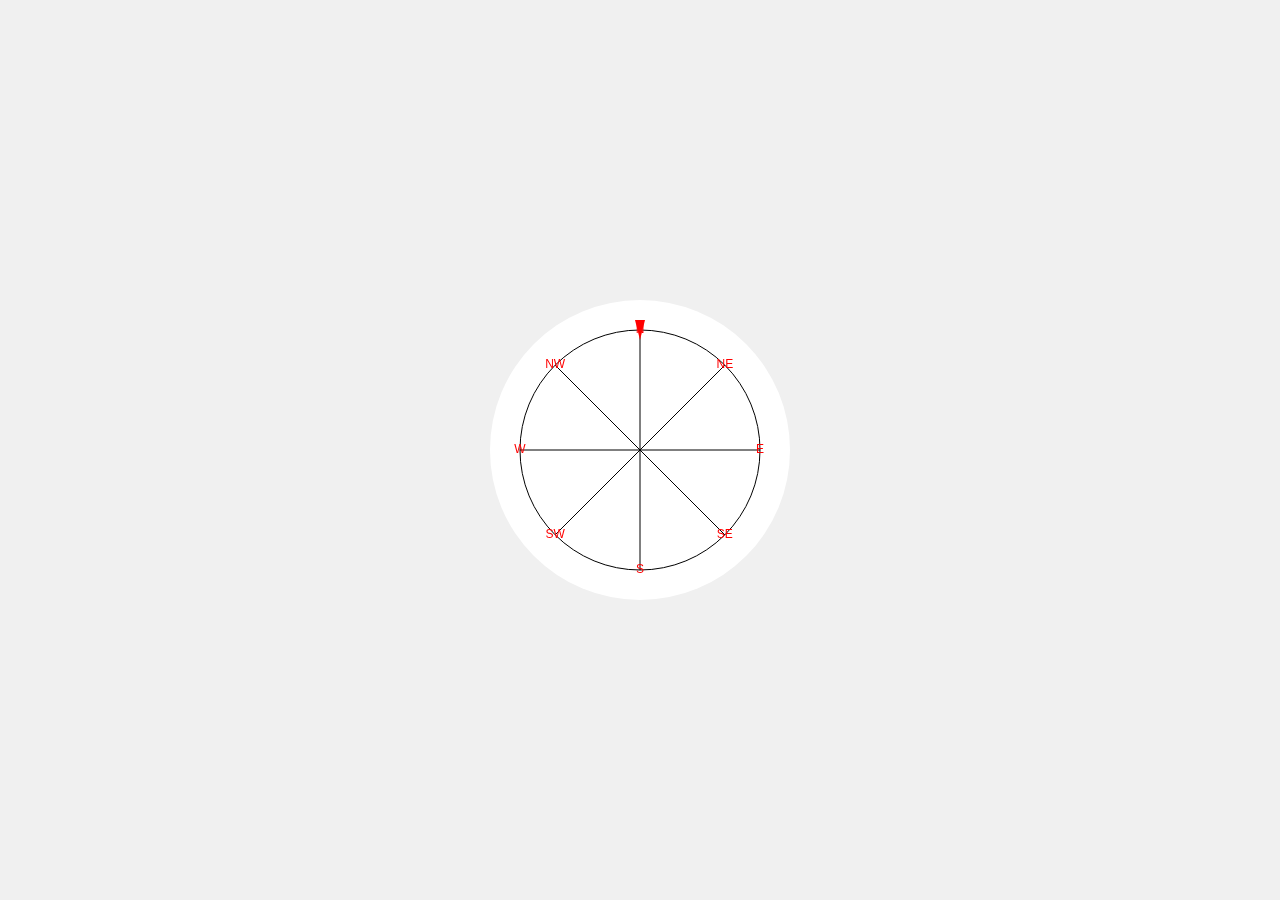
<file: brujula.html>
<!DOCTYPE html>
<html>
  <head>
    <title>Brújula con Canvas</title>
    <meta charset="UTF-8" />
    <meta name="viewport" content="width=device-width, initial-scale=1.0" />
    <style>
      body {
        display: flex;
        justify-content: center;
        align-items: center;
        height: 100vh;
        margin: 0;
        background-color: #f0f0f0;
      }

      #compass {
        background-color: #fff;
        border-radius: 50%;
      }
    </style>
  </head>

  <body>
    <canvas id="compass" width="300" height="300"></canvas>
    <script>
const canvas = document.getElementById("compass");
const ctx = canvas.getContext("2d");
const centerX = canvas.width / 2;
const centerY = canvas.height / 2;
const radius = canvas.width * 0.4;

function drawCompass(heading) {
  // Limpiar el canvas antes de dibujar
  ctx.clearRect(0, 0, canvas.width, canvas.height);

  // Dibujar círculo exterior
  ctx.beginPath();
  ctx.arc(centerX, centerY, radius, 0, 2 * Math.PI);
  ctx.stroke();

  // Dibujar líneas y letras de dirección
  const directions = ["N", "NE", "E", "SE", "S", "SW", "W", "NW"];
  for (let i = 0; i < 8; i++) {
    const angle = (i * Math.PI) / 4;
    const x = centerX + radius * Math.sin(angle);
    const y = centerY - radius * Math.cos(angle);

    ctx.beginPath();
    ctx.moveTo(centerX, centerY);
    ctx.lineTo(x, y);
    ctx.stroke();

    // Añadir letras de dirección
    ctx.font = "12px Arial";
    ctx.textAlign = "center";
    ctx.textBaseline = "middle";
    ctx.fillText(directions[i], x, y);
  }

  // Dibujar triángulo para el Norte (rojo)
  ctx.fillStyle = "red";
  ctx.beginPath();
  ctx.moveTo(centerX, centerY - radius + 10);
  ctx.lineTo(centerX - 5, centerY - radius - 10);
  ctx.lineTo(centerX + 5, centerY - radius - 10);
  ctx.closePath();
  ctx.fill();

  // Rotar el canvas para reflejar la orientación del dispositivo
  ctx.translate(centerX, centerY); // Mover el origen al centro
  ctx.rotate((-heading * Math.PI) / 180); // Convertir a radianes y rotar
  ctx.translate(-centerX, -centerY); // Regresar al origen original
}

function handleOrientation(event) {
  const heading = event.alpha; // Valor en grados (0-360)
  drawCompass(heading);
}

if ("ondeviceorientationabsolute" in window) {
  window.addEventListener("deviceorientationabsolute", handleOrientation, true);
} else if ("ondeviceorientation" in window) {
  window.addEventListener("deviceorientation", handleOrientation, true);
} else {
  // La API de orientación no es compatible
  alert("Lo siento, tu dispositivo no admite la API de orientación del dispositivo.");
}

// Solicitar permiso para acceder a los sensores de movimiento (si es necesario)
if (typeof DeviceMotionEvent.requestPermission === "function") {
  DeviceMotionEvent.requestPermission()
    .then((permissionState) => {
      if (permissionState === "granted") {
        // Permiso concedido, empezar a escuchar los eventos de orientación
        window.addEventListener("deviceorientation", handleOrientation, true);
      } else {
        // Permiso denegado
        alert("Permiso para acceder a los sensores denegado. La brújula no funcionará.");
      }
    })
    .catch((error) => {
      console.error("Error al solicitar permiso:", error);
    });
} else {
  // La API de permisos no es compatible
  // Puedes empezar a escuchar eventos de orientación sin solicitar permiso explícito
  // pero el usuario podría no haber dado su consentimiento.
  window.addEventListener("deviceorientation", handleOrientation, true);
}
drawCompass();
if ('Magnetometer' in window) {
  // El sensor magnetómetro está disponible en el dispositivo
  console.log("Magnetómetro disponible");

  // Puedes solicitar permiso para acceder al sensor y comenzar a utilizarlo.
} else {
  // El sensor magnetómetro no está disponible en el dispositivo
  alert("Magnetómetro no disponible");
  // Puedes mostrar un mensaje al usuario o usar una alternativa.
}
    </script>
  </body>
</html>
</file>
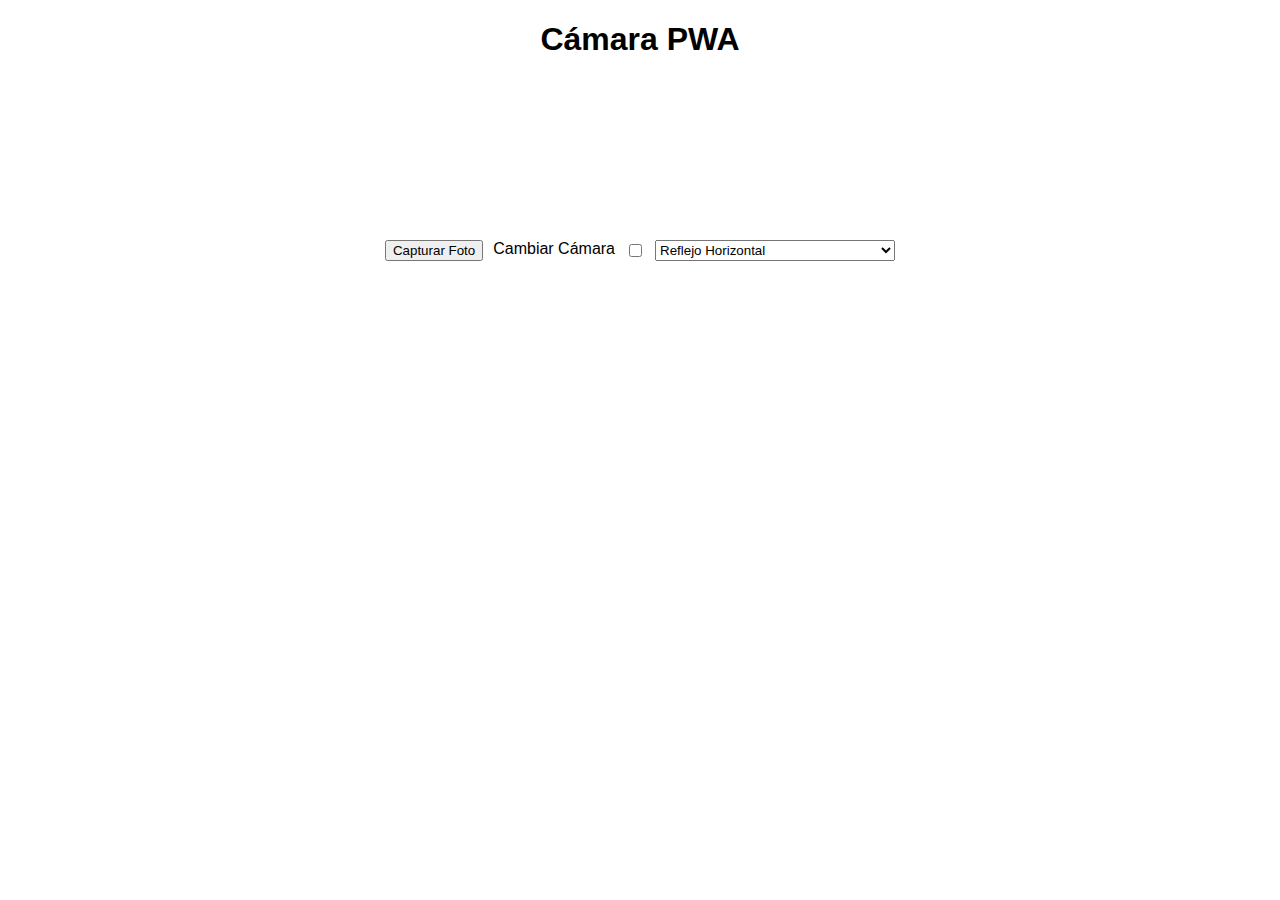
<file: camara.html>
<!DOCTYPE html>
<html lang="es">
<head>
  <meta charset="UTF-8">
  <meta name="viewport" content="width=device-width, initial-scale=1.0">
  <title>Cámara PWA</title>
  <style>
    body {
      margin: 0;
      display: flex;
      flex-direction: column;
      align-items: center;
      font-family: sans-serif;
    }
    
    #video {
      width: 320px;
      height: 240px;
      border: 1px solid black;
    }
    
    #controls {
      margin-top: 10px;
      display: flex;
      gap: 10px;
    }
  </style>
</head>
<body>
  
  <h1>Cámara PWA</h1>
  
  <canvas id="canvas"></canvas> <video id="video" style="display: none;"></video>
  
  <div id="controls">
    <button id="capture">Capturar Foto</button>
    <label for="cameraSwitch">Cambiar Cámara</label>
    <input type="checkbox" id="cameraSwitch">
    <select id="effectSelect">
      <option value="">Sin efecto</option>
      <option value="horizontal" selected>Reflejo Horizontal</option>
      <option value="horizontal-left">Reflejo Horizontal Izquierdo</option>
      <option value="vertical">Reflejo Vertical</option>
      <option value="vertical-down">Reflejo Vertical Abajo</option>
      <option value="quadruple-top-left">Cuádruple reflejo: Superior Izquierdo</option>
      <option value="quadruple-top-right">Cuádruple reflejo: Superior Derecho</option>
      <option value="quadruple-bottom-left">Cuádruple reflejo: Inferior Izquierdo</option>
      <option value="quadruple-bottom-right">Cuádruple reflejo: Inferior Derecho</option>
    </select>

        
  </div>
  
<script>
const canvas = document.getElementById('canvas');
const video = document.getElementById('video');
const captureButton = document.getElementById('capture');
const cameraSwitch = document.getElementById('cameraSwitch');
const effectSelect = document.getElementById('effectSelect'); // Nuevo selector para efectos
const context = canvas.getContext('2d');

let currentStream;

// Función para obtener el stream de la cámara
async function getCameraStream(facingMode = 'user') {
  try {
    const constraints = {
      video: { facingMode },
    };
    const stream = await navigator.mediaDevices.getUserMedia(constraints);
    return stream;
  } catch (error) {
    console.error('Error al obtener el stream de la cámara:', error);
    return null;
  }
}

// Función para iniciar la cámara
async function startCamera() {
  const facingMode = cameraSwitch.checked ? 'environment' : 'user';
  currentStream = await getCameraStream(facingMode);

  if (currentStream) {
    video.srcObject = currentStream;
    // Esperar a que el video tenga datos antes de iniciar la actualización del canvas
    video.addEventListener('loadeddata', () => {
      requestAnimationFrame(updateCanvas);
    });
    video.play();
  }
}

// Función para aplicar el efecto seleccionado
function applyEffect(imageData) {
  const data = imageData.data;
  const width = imageData.width;
  const height = imageData.height;

  switch (effectSelect.value) {
    case 'horizontal':
      for (let y = 0; y < height; y++) {
        for (let x = width / 2; x < width; x++) {
          const sourceIndex = (y * width + (width - x - 1)) * 4;
          const targetIndex = (y * width + x) * 4;
          data[targetIndex] = data[sourceIndex];
          data[targetIndex + 1] = data[sourceIndex + 1];
          data[targetIndex + 2] = data[sourceIndex + 2];
          data[targetIndex + 3] = data[sourceIndex + 3];
        }
      }
      break;

    case 'horizontal-left':
      for (let y = 0; y < height; y++) {
        for (let x = 0; x < width / 2; x++) {
          const sourceIndex = (y * width + (width - x - 1)) * 4;
          const targetIndex = (y * width + x) * 4;
          data[targetIndex] = data[sourceIndex];
          data[targetIndex + 1] = data[sourceIndex + 1];
          data[targetIndex + 2] = data[sourceIndex + 2];
          data[targetIndex + 3] = data[sourceIndex + 3];
        }
      }
      break;

    case 'vertical':
      for (let y = height / 2; y < height; y++) {
        for (let x = 0; x < width; x++) {
          const sourceIndex = ((height - y - 1) * width + x) * 4;
          const targetIndex = (y * width + x) * 4;
          data[targetIndex] = data[sourceIndex];
          data[targetIndex + 1] = data[sourceIndex + 1];
          data[targetIndex + 2] = data[sourceIndex + 2];
          data[targetIndex + 3] = data[sourceIndex + 3];
        }
      }
      break;

    case 'vertical-down':
      for (let y = 0; y < height / 2; y++) {
        for (let x = 0; x < width; x++) {
          const sourceIndex = ((height - y - 1) * width + x) * 4;
          const targetIndex = (y * width + x) * 4;
          data[targetIndex] = data[sourceIndex];
          data[targetIndex + 1] = data[sourceIndex + 1];
          data[targetIndex + 2] = data[sourceIndex + 2];
          data[targetIndex + 3] = data[sourceIndex + 3];
        }
      }
      break;

    case 'quadruple-top-left':
      applyQuadrupleReflection(data, width, height, 0, 0);
      break;

    case 'quadruple-top-right':
      applyQuadrupleReflection(data, width, height, width / 2, 0);
      break;

    case 'quadruple-bottom-left':
      applyQuadrupleReflection(data, width, height, 0, height / 2);
      break;

    case 'quadruple-bottom-right':
      applyQuadrupleReflection(data, width, height, width / 2, height / 2);
      break;

    default:
      // Sin efecto
      break;
  }
}

// Función para aplicar el reflejo cuádruple desde un punto de origen
function applyQuadrupleReflection(data, width, height, startX, startY) {
  const quadrantWidth = width / 2;
  const quadrantHeight = height / 2;

  for (let y = 0; y < quadrantHeight; y++) {
    for (let x = 0; x < quadrantWidth; x++) {
      const sourceIndex = ((startY + y) * width + (startX + x)) * 4;

      // Reflejar horizontalmente 
      let targetX = startX + quadrantWidth + (quadrantWidth - x - 1);
      let targetY = startY + y;
      let targetIndex = (targetY * width + targetX) * 4;
      copyPixelData(data, sourceIndex, targetIndex);

      // Reflejar verticalmente
      targetX = startX + x;
      targetY = (startY - y - 1 + quadrantHeight * 2) % height; // Corrección 
      targetIndex = (targetY * width + targetX) * 4;
      copyPixelData(data, sourceIndex, targetIndex);

      // Reflejar diagonalmente 
      targetX = startX + quadrantWidth + (quadrantWidth - x - 1);
      targetY = (startY - y - 1 + quadrantHeight * 2) % height; // Corrección
      targetIndex = (targetY * width + targetX) * 4;
      copyPixelData(data, sourceIndex, targetIndex);
    }
  }
}

// Función auxiliar para copiar los datos de un píxel
function copyPixelData(data, sourceIndex, targetIndex) {
  data[targetIndex] = data[sourceIndex];
  data[targetIndex + 1] = data[sourceIndex + 1];
  data[targetIndex + 2] = data[sourceIndex + 2];
  data[targetIndex + 3] = data[sourceIndex + 3];
}

// Función para actualizar el canvas con el efecto espejo
function updateCanvas() {
  canvas.width = video.videoWidth;
  canvas.height = video.videoHeight;

  context.drawImage(video, 0, 0);

  const imageData = context.getImageData(0, 0, canvas.width, canvas.height);
  applyEffect(imageData); // Aplicar el efecto seleccionado
  context.putImageData(imageData, 0, 0);

  requestAnimationFrame(updateCanvas);
}

// Función para tomar una foto
// Función para tomar una foto (modificada)
async function takePicture() {
  // Crear un canvas temporal para aplicar el efecto
  const canvasTmp = document.createElement('canvas');
  const contextTmp = canvasTmp.getContext('2d');

  canvasTmp.width = video.videoWidth;
  canvasTmp.height = video.videoHeight;

  // Dibujar la imagen del video en el canvas temporal
  contextTmp.drawImage(video, 0, 0);

  // Obtener los datos de la imagen del canvas temporal
  const imageData = contextTmp.getImageData(0, 0, canvasTmp.width, canvasTmp.height);

  // Aplicar el efecto seleccionado al canvas temporal
  applyEffect(imageData); 
  contextTmp.putImageData(imageData, 0, 0);

  // Convertir la imagen del canvas temporal a data URL
  const dataURL = canvasTmp.toDataURL('image/jpeg');

  // Obtener fecha y hora actual para el nombre del archivo
  const now = new Date();
  const fileName = `${now.getFullYear()}-${(now.getMonth() + 1).toString().padStart(2, '0')}-${now.getDate().toString().padStart(2, '0')}-${now.getHours().toString().padStart(2, '0')}-${now.getMinutes().toString().padStart(2, '0')}-${now.getSeconds().toString().padStart(2, '0')}.jpg`;

  // Crear un enlace para descargar la imagen
  const a = document.createElement('a');
  a.href = dataURL;
  a.download = fileName;
  document.body.appendChild(a);
  a.click();
  document.body.removeChild(a);
}

// Agregar listeners de eventos
captureButton.addEventListener('click', takePicture);
cameraSwitch.addEventListener('change', startCamera);
effectSelect.addEventListener('change', () => requestAnimationFrame(updateCanvas)); // Actualizar al cambiar el efecto

document.addEventListener('keydown', (event) => {
  if (event.code === 'Space') { 
    event.preventDefault(); // Prevenir el comportamiento por defecto de la barra espaciadora
    takePicture();
  }
});

// Iniciar la cámara al cargar la página
startCamera();
</script>
  
</body>
</html>
</file>
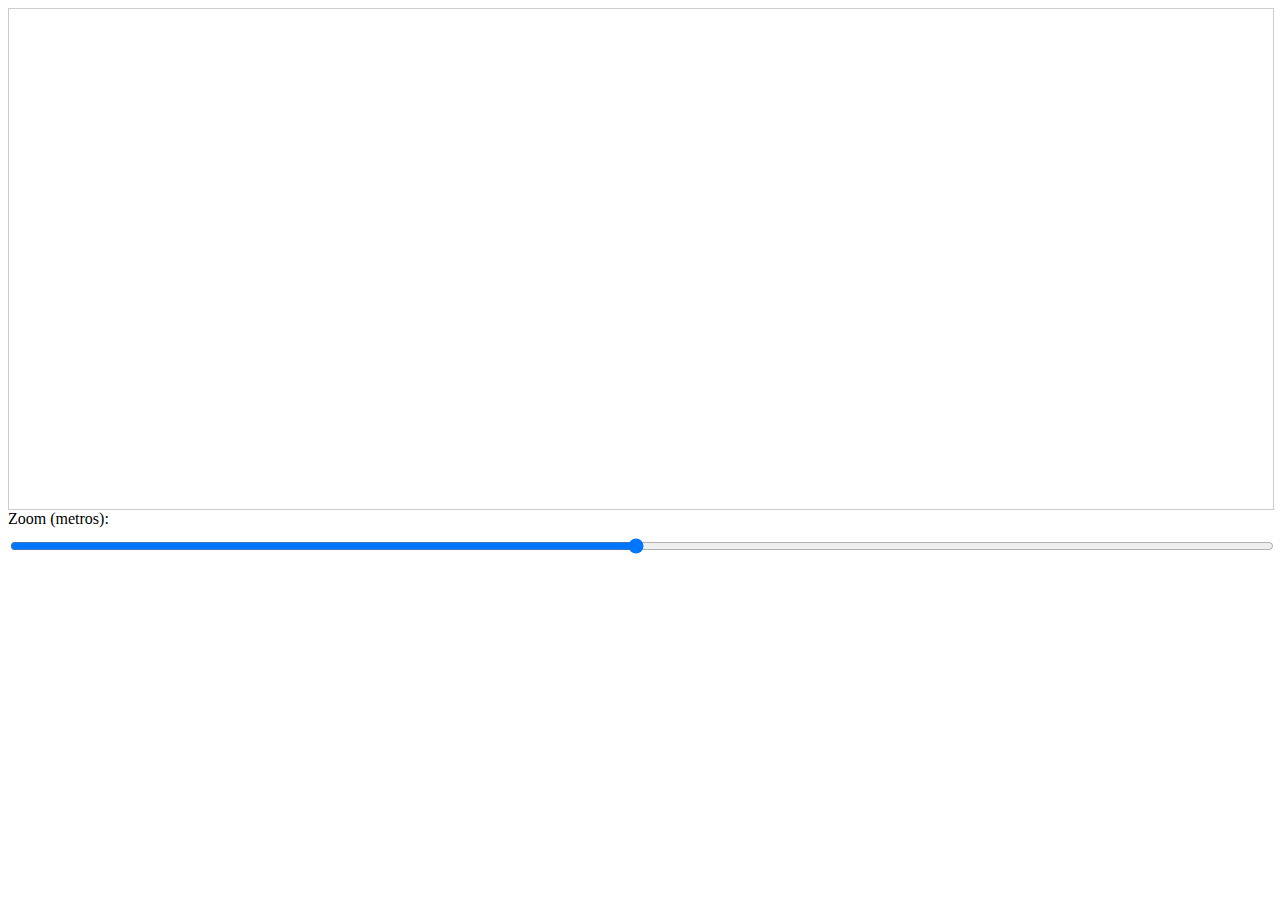
<file: gps.html>
<!DOCTYPE html>
<html lang="es">
<head>
  <meta charset="UTF-8">
  <meta name="viewport" content="width=device-width, initial-scale=1.0">
  <title>Prueba de Concepto - GPS</title>
<style>
#map-container {
  width: 100%;
  height: 500px;
  border: 1px solid #ccc;
}

#map {
  width: 100%;
  height: 100%;
}

/* Estilos para el selector de zoom */
#zoom {
  width: 100%; /* Ajusta el ancho del selector */
  margin-top: 10px; /* Espacio superior */
}

#zoom::-webkit-slider-thumb { 
  -webkit-appearance: none; /* Personalizar apariencia en Chrome/Safari */
  appearance: none; /* Personalizar apariencia en otros navegadores */
  width: 15px; /* Ancho del deslizador */
  height: 15px; /* Alto del deslizador */
  background: #4CAF50; /* Color de fondo del deslizador */
  cursor: pointer; /* Cambiar el cursor a mano */
}
</style>
</head>
<body>
    <div id="map-container">
    <canvas id="map"></canvas>
    </div>
    <div>
    <label for="zoom">Zoom (metros):</label>
    <input type="range" id="zoom" min="100" max="10000" value="5000">
    </div>
<script>
const canvas = document.getElementById("map");
const ctx = canvas.getContext("2d");
const scale = 100; // Escala base
const centerX = canvas.width / 2;
const centerY = canvas.height / 2;
let zoomLevel = 5000; // Nivel de zoom inicial (metros)
let initialPosition = null;
const positions = []; 

// Función para dibujar un punto
function drawPoint(x, y) {
  ctx.beginPath();
  ctx.arc(x, y, 3, 0, 2 * Math.PI); 
  ctx.fill();
}

// Función para dibujar la ruta en el canvas
function drawPath() {
  ctx.clearRect(0, 0, canvas.width, canvas.height);
  ctx.fillStyle = "red"; // Color del punto

  if (initialPosition) {
    // Calcular la traslación en función del zoom
    const translateX = centerX - initialPosition.x * (zoomLevel / scale);
    const translateY = centerY - initialPosition.y * (zoomLevel / scale);

    ctx.save(); // Guardar el estado del canvas
    ctx.translate(translateX, translateY); // Aplicar traslación

    // Dibujar el punto inicial en el centro
    drawPoint(centerX, centerY);

    // Dibujar los demás puntos con traslación
    ctx.fillStyle = "blue"; // Cambiar color de puntos
    for (const position of positions) {
      drawPoint(position.x * (zoomLevel / scale), position.y * (zoomLevel / scale));
    }
    ctx.restore(); // Restaurar el estado del canvas
  }
}

// Función para manejar la obtención de la posición
function handlePosition(position) {
  const { latitude, longitude } = position.coords;

  const newPosition = { x: longitude * scale, y: latitude * scale };
  if (!initialPosition) {
    initialPosition = newPosition; // Establecer posición inicial
  }
  positions.push(newPosition);

  drawPath();
}

// Función para manejar errores de geolocalización
function handleError(error) {
  console.error("Error al obtener la ubicación:", error);
}

// Agregar un evento al selector de zoom
const zoomSelect = document.getElementById("zoom");
zoomSelect.addEventListener("change", () => {
  zoomLevel = zoomSelect.value;
  drawPath(); // Redibujar la ruta con el nuevo zoom
});

// Verificar si la geolocalización está disponible en el navegador
if ("geolocation" in navigator) {
  // Solicitar permisos y obtener la posición cada 60 segundos
  navigator.geolocation.watchPosition(
    handlePosition,
    handleError,
    { timeout: 60000 } // Intervalo de actualización de 60 segundos
  );
} else {
  console.error("La geolocalización no está disponible en este navegador.");
}
</script>
</body>
</html>
</file>
